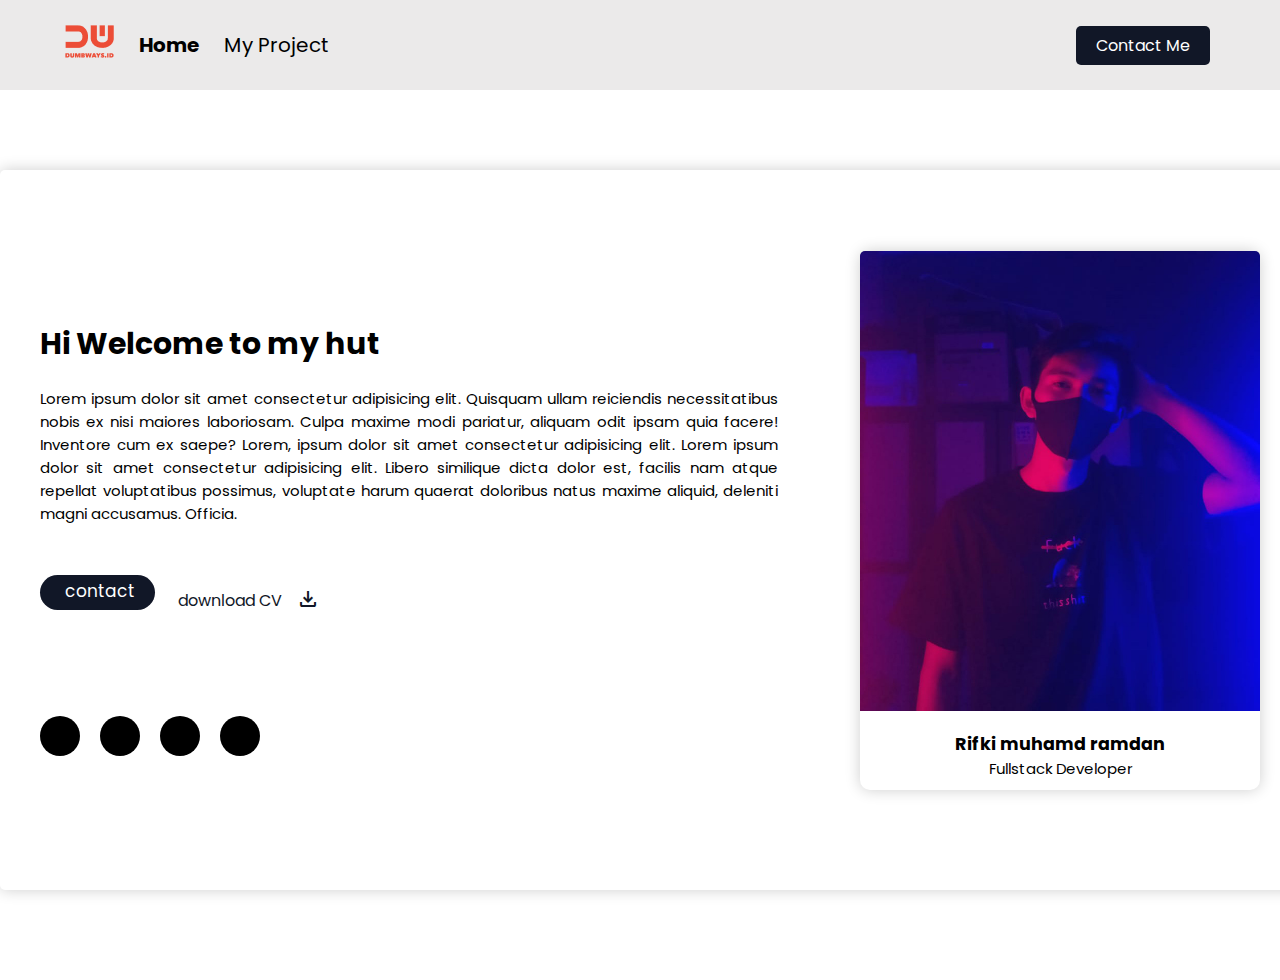
<file: index.html>
<html>
  <head>
    <title>Tugas 3-Rifki muhamad ramdan</title>
    <link rel="stylesheet" href="style.css" />
    <link
      rel="stylesheet"
      href="https://fonts.googleapis.com/css2?family=Material+Symbols+Outlined:opsz,wght,FILL,GRAD@20..48,100..700,0..1,-50..200"
    />
    <link
      rel="stylesheet"
      href="https://cdnjs.cloudflare.com/ajax/libs/font-awesome/6.4.0/css/all.min.css"
      integrity="sha512-iecdLmaskl7CVkqkXNQ/ZH/XLlvWZOJyj7Yy7tcenmpD1ypASozpmT/E0iPtmFIB46ZmdtAc9eNBvH0H/ZpiBw=="
      crossorigin="anonymous"
      referrerpolicy="no-referrer"
    />
  </head>

  <body>
    <nav>
      <div class="nav-left">
        <ul>
          <li><img src="img/logo.png" alt="Dumbways_logo" /></li>
          <li><a class="active" href="index.html">Home</a></li>
          <li><a href="#">My Project</a></li>
        </ul>
      </div>
      <div class="nav-right">
        <a href="contact.html">Contact Me</a>
      </div>
    </nav>
    <div class="container-card">
      <section>
        <div class="left">
          <h1 id="judul">Hi Welcome to my hut</h1>
          <p id="caption">
            Lorem ipsum dolor sit amet consectetur adipisicing elit. Quisquam
            ullam reiciendis necessitatibus nobis ex nisi maiores laboriosam.
            Culpa maxime modi pariatur, aliquam odit ipsam quia facere!
            Inventore cum ex saepe? Lorem, ipsum dolor sit amet consectetur
            adipisicing elit. Lorem ipsum dolor sit amet consectetur adipisicing
            elit. Libero similique dicta dolor est, facilis nam atque repellat
            voluptatibus possimus, voluptate harum quaerat doloribus natus
            maxime aliquid, deleniti magni accusamus. Officia.
          </p>

          <div class="account">
            <div class="button-contact">
              <a
                href="https://wa.me/6282124548492"
                style="text-decoration: none"
              >
                contact
              </a>
            </div>
            <div>
              <table class="table-download">
                <tr>
                  <div class="container-download">
                    <td>
                      <a class="download-cv" href="">
                        download CV

                        <span
                          id="icon-download"
                          class="material-symbols-outlined"
                        >
                          download
                        </span></a
                      >
                    </td>
                  </div>
                </tr>
              </table>
            </div>
          </div>
          <div class="social-media">
            <div class="linkedin">
              <a href="https://www.linkedin.com/in/rifki-mr-38875218b/">
                <i
                  class="fa-brands fa-linkedin-in fa-xs"
                  style="color: #ffffff; position: relative; top: 20px"
                ></i>
              </a>
            </div>
            <div class="instagram">
              <a href="https://www.instagram.com/rifkimr12/">
                <i
                  class="fa-brands fa-instagram fa-sm"
                  style="color: #ffffff; position: relative; top: 20px"
                ></i>
              </a>
            </div>

            <div class="facebook">
              <a href="https://web.facebook.com/rifki.muhamadramdan/">
                <i
                  class="fa-brands fa-facebook-f fa-sm"
                  style="color: #ffffff; position: relative; top: 25px"
                ></i>
              </a>
            </div>
            <div class="twitter">
              <a href="">
                <i
                  class="fa-brands fa-twitter fa-sm"
                  style="color: #ffffff; position: relative; top: 20px"
                ></i>
              </a>
            </div>
          </div>
        </div>
        <div class="right">
          <div class="card-saya">
            <img class="foto-rifki" src="img/rifki.jpg" alt="Foto Saya" />
            <h3 style="text-align: center; margin: 20px 0px 0px 0px">
              Rifki muhamd ramdan
            </h3>
            <p
              style="
                text-align: center;
                margin: 0px 0px 20px 0px;
                padding-bottom: 10px;
              "
            >
              Fullstack Developer
            </p>
          </div>
        </div>
      </section>
    </div>
  </body>
</html>
</file>
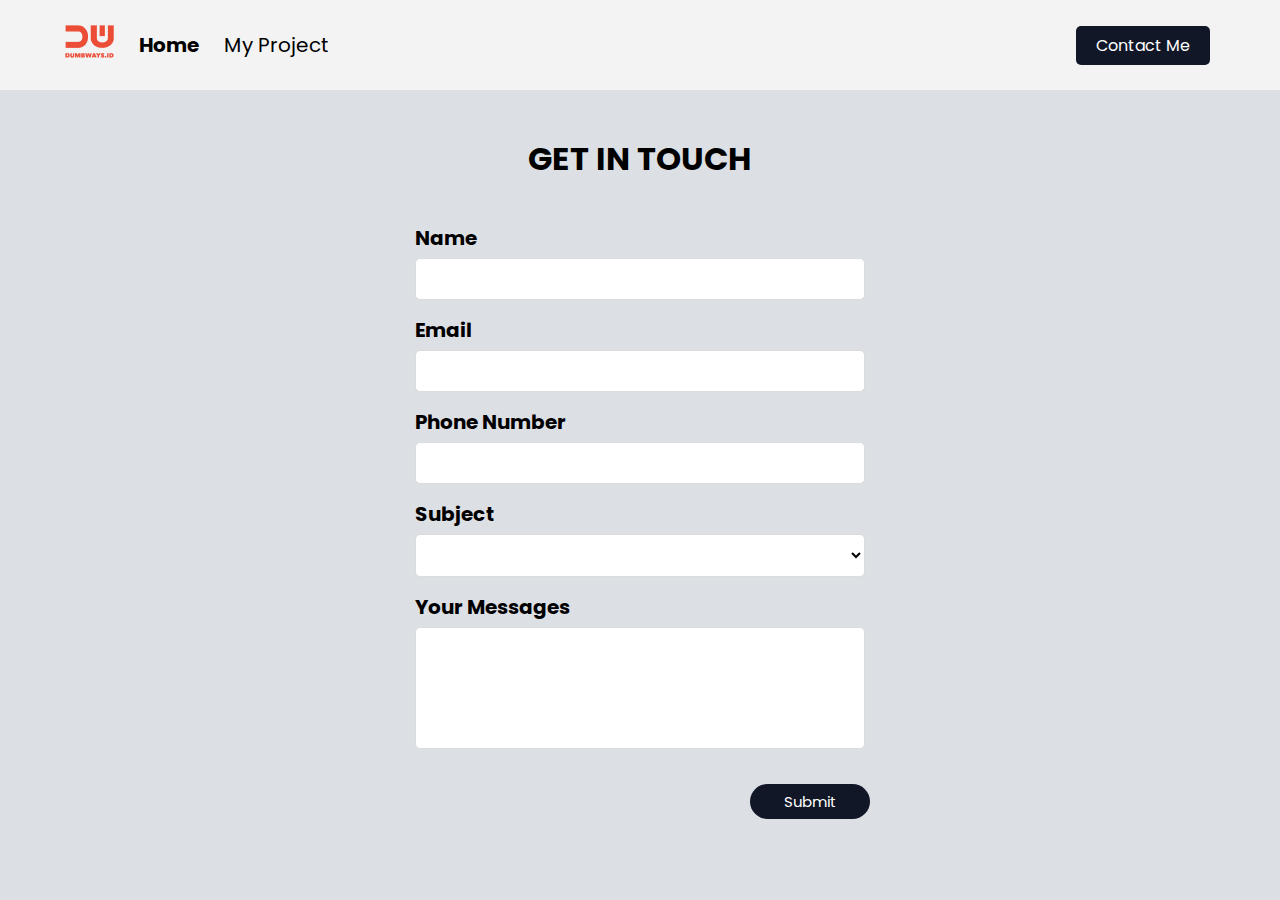
<file: contact.html>
<html>
  <head>
    <title>Contact Me</title>
    <link rel="stylesheet" href="contact.css" />
  </head>
  <body>
    <nav>
      <div class="nav-left">
        <ul>
          <li><img src="img/logo.png" alt="Dumbways_logo" /></li>
          <li><a class="active" href="index.html">Home</a></li>
          <li><a href="#">My Project</a></li>
        </ul>
      </div>
      <div class="nav-right">
        <a href="contact.html">Contact Me</a>
      </div>
    </nav>
    <form>
      <div>
        <h1>GET IN TOUCH</h2>
      </div>

      <div>
        <label for="input-name">Name</label>
        <input id="input-name" height="100" type="text" required />
      </div>
      <div>
        <label for="input-email">Email</label>
        <input id="input-email" type="email" required />
      </div>
      <div>
        <label for="input-phone">Phone Number</label>
        <input id="input-phone" type="number" required />
      </div>
      <div>
        <label for="input-subject">Subject</label>
        <select id="input-subject">
          <option value="" hidden></option>
          <option>Frontend</option>
          <option>Backend</option>
          <option>Fullstack</option>
        </select>
      </div>
      <div>
        <label for="input-message">Your Messages</label>
        <textarea id="input-message" cols="10" rows="5"></textarea>
      </div>
      <div>
        <button type="button" onclick="submitData()">Submit</button>
      </div>
    </form>
    <script type="text/javascript" src="contact.js"></script>
  </body>
</html>
</file>
<file: style.css>
@import url('https://fonts.googleapis.com/css2?family=Poppins&display=swap');

* {
    text-decoration: none;
    font-family: 'Poppins', sans-serif;

}

body {
    margin: 0;
    padding: 0;

}

nav {
    background-color: #ebeaea;
    display: flex;
    align-items: center;
    height: 10vh;

}

nav ul {
    display: flex;
    list-style-type: none;
    align-items: center;
}

nav ul li {
    margin-right: 25px;
    font-size: 20px;
}

nav ul li a {
    color: black;
}

nav ul li .active {
    color: black;
    font-weight: bold;
}

.nav-left {
    /* Mengatur Lebarnya */
    flex: 50%;
    margin-left: 25px;
}

.nav-left a:hover {
    color: rgb(255, 0, 221);
}

.nav-right {
    flex: 50%;
    text-align: end;
    margin-right: 70px;
}

.nav-right a {
    background-color: #111727;
    padding: 8px 20px;
    color: white;
    border-radius: 5px;
}

.nav-right a:hover {
    background-color: rgb(255, 0, 179);
}

.container-card{
        width: 1300px;
        margin: 90px auto;
        padding: 0px;
        border-radius: 5px;
        box-shadow: 0 0 15px #cecece;
        display: flex;
        justify-content: center;
        height: 80vh;
        align-items: center;
        margin-top: 80px;
}

section {
    display: flex;
    width: 80%;
}

.left {
    flex: 80%;
    font-size: 15px;
    margin-left : -90px;
    margin-top: 50px;
    margin-bottom : 0px
}

.left #judul {
    width: 90%;
    font-weight: bold;
    font-size: 30px;

}

.left #caption {
    width: 90%;
    text-align: justify;
}

.account {
    display: flex;
    margin-top: 50px;
}

.button-contact {
    width: 115px;
    height: 35px;
    border-radius: 50px;
    background-color: #111727;
}

.button-contact a {
    text-decoration: none;
    color: white;
    text-align: center;
    display: flex;
    position: relative;
    left: 25px;
    top: 3px;
    font-size: 17px;
}

.button-contact:hover{
    background-color: rgb(255, 0, 191);
}

table .download-cv {
    text-decoration: none;
    color: #111727;
}

table .download-cv:hover {
    text-decoration: none;
    color: rgb(255, 0, 212);
}

.table-download{
    margin-top: 10px;
    margin-left: 20px;
}


table #icon-download {
    margin-top: -20px;
    margin-left: 10px;
    position: relative;
    top: 5px;
}

.social-media {
    display: flex;
    margin: 100px 0px 0px -20px;

}

.linkedin {
    font-size: 30px;
    width: 40px;
    height: 40px;
    text-align: center;
    margin-right: 20px;
    margin-left: 20px;
    text-decoration: none;
    border-radius: 100%;
    background-color: black;
    z-index: 1;
}

.instagram {
    font-size: 35px;
    width: 40px;
    height: 40px;
    text-align: center;
    margin-right: 20px;
    text-decoration: none;
    border-radius: 100%;
    background-color: #000000;
}

.facebook {
    font-size: 40px;
    width: 40px;
    height: 40px;
    text-align: center;
    margin-right: 20px;
    text-decoration: none;
    border-radius: 100%;
    background-color: #000000;
}

.twitter {
    font-size: 27px;
    width: 40px;
    height: 40px;
    text-align: center;
    margin-right: 20px;
    text-decoration: none;
    border-radius: 100%;
    background-color: #000000;
}

.right {
        flex: 20%;
        font-size: 15px;
        margin-right: -90px;
        margin-top: 0px;
        margin-bottom: 0px;
}

.card-saya {
        width: 400px;
        border-radius: 10px;
        box-shadow: 0 0 15px #cecece;
}

.foto-rifki {
        width: 100%;
        border-radius:5px 5px 0 0;
        height: 460px
}
</file>
<file: contact.css>
@import url('https://fonts.googleapis.com/css2?family=Poppins&display=swap');

* {
    text-decoration: none;
    font-family: 'Poppins', sans-serif;;
}

body {
    margin: 0;
    padding: 0;
    background-color: #dcdfe4;
}

nav {
    background-color: #f3f3f3;
    display: flex;
    align-items: center;
    height: 10vh;

}

nav ul {
    display: flex;
    list-style-type: none;
    align-items: center;
}

nav ul li {
    margin-right: 25px;
    font-size: 20px;
}

nav ul li a {
    color: black;
}

nav ul li .active {
    color: black;
    font-weight: bold;
}


.nav-left {
    /* Mengatur Lebarnya */
    flex: 50%;
    margin-left: 25px;
}

.nav-left a:hover {
    color: orangered;
}

.nav-right {
    flex: 50%;
    text-align: end;
    margin-right: 70px;
}

.nav-right a {
    background-color: #111727;
    padding: 8px 20px;
    color: white;
    border-radius: 5px;
}

.nav-right a:hover {
    background-color: orangered;
}

form {

    width: 450px;
    margin: 50px auto;
    padding: 10px;
}

form div h1 {
    margin-top: -30px;
    margin-bottom: 40px;
    text-align: center;
}

form div{
    margin-top: 15px;
}

label {
    font-weight: bold;
    font-size: 20px;
}

input, select, textarea{
background-color:  white;
width: 100%;
padding: 10px;
margin-top: 5px;
border-radius: 5px;
border: 1px solid #dbdbdb;
resize: none;
}

#input-subject {

    cursor: pointer;
}

button {
    background-color: #111727;
    color: white;
    padding: 6px 25px;
    border: none;
    border-radius: 50px;
    margin-top: 20px;
    margin-left: 335px;
    font-size: 15px;
    cursor: pointer;
    width: 120px;
}

button:hover{
    background-color: rgb(233, 22, 205);
}
</file>
